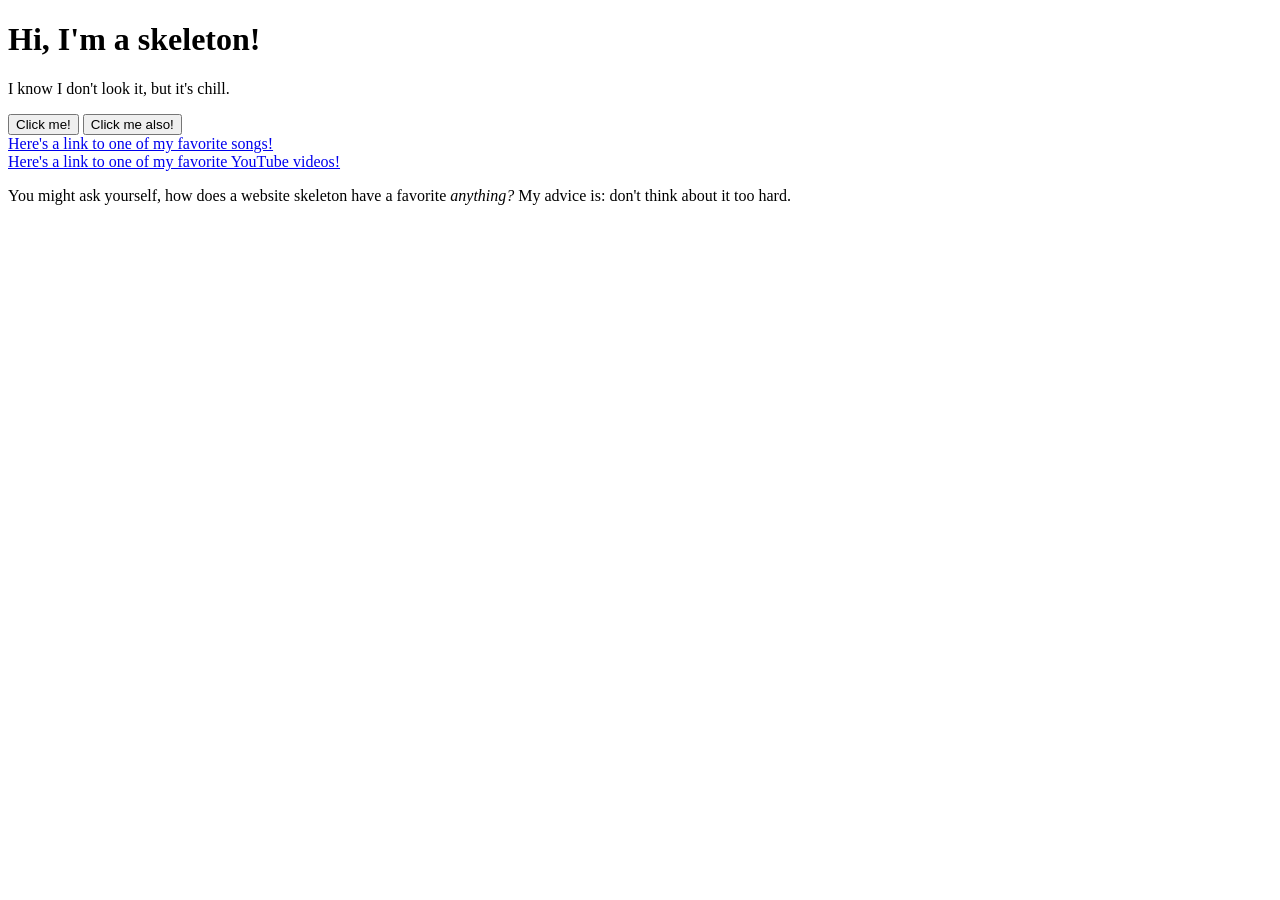
<file: Week2/index.html>
<!DOCTYPE html>

<html>
    <head>
        <title>BASIC SKELETON</title>
    </head>

    <body>
        <h1>Hi, I'm a skeleton!</h1>

        <p>I know I don't look it, but it's chill.</p>

        <section class="buttons">
            <button id="b1" onclick="alert('Good job!')">Click me!</button>
            <button id="b2" onclick="alert('Wow, you went the extra mile!')">Click me also!</button>
        </section>

        <section class="links">
            <a id="l1" href="https://www.youtube.com/watch?v=mGR2M2mBJXU">Here's a link to one of my favorite songs!</a>
            <br>
            <a id="l2" href="https://www.youtube.com/watch?v=VfMZlcTys7M">Here's a link to one of my favorite YouTube videos!</a>
        </section>

        <p>You might ask yourself, how does a website skeleton have a favorite <em>anything?</em> My advice is: don't think about it too hard.</p>
    </body>
</html>
</file>
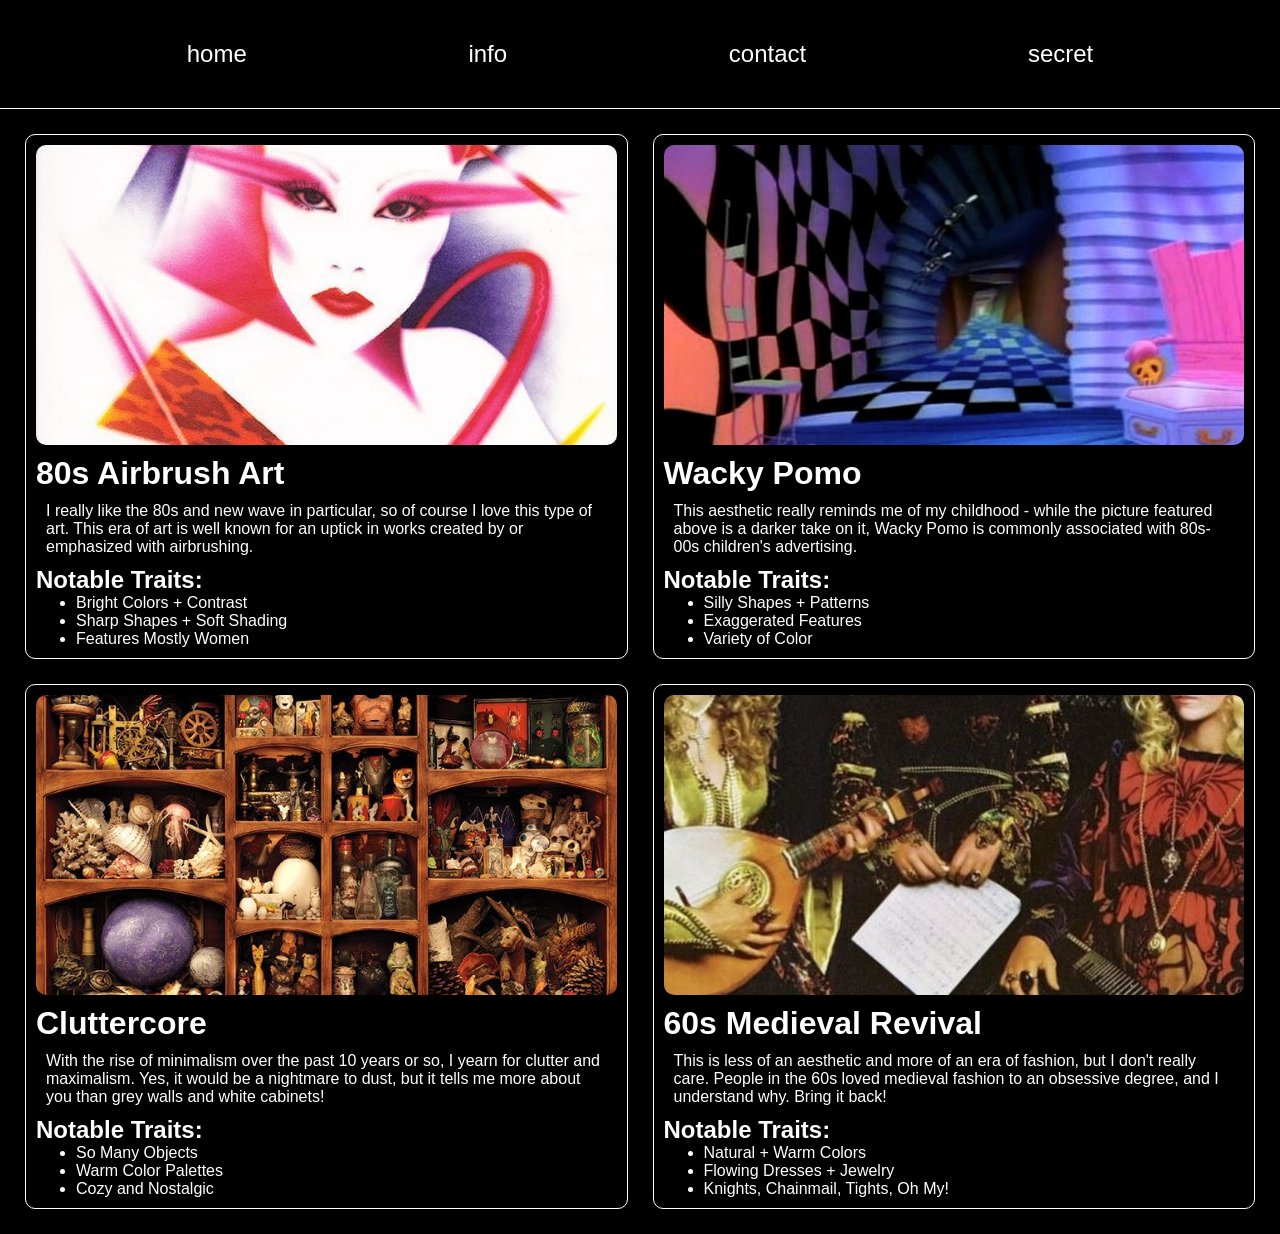
<file: Week4/index.html>
<!DOCTYPE html>
<html lang="en">
<head>
    <meta charset="UTF-8">
    <meta name="viewport" content="width=device-width, initial-scale=1.0">
    <link rel="stylesheet" href="./styles.css">
    <title>FAVORITE AESTHETICS</title>
</head>
<body>
    <nav>
        <ul>
            <li><button>home</button></li>
            <li><button>info</button></li>
            <li><button>contact</button></li>
            <li><button>secret</button></li>
        </ul>
    </nav>

    <div class="grid">
        <div>
            <img src="./assets/80s_airbrush.jpg">
            <h1>80s Airbrush Art</h1>
            <p>I really like the 80s and new wave in particular, so of course I love this type of art. This era of art is well known for an uptick in works created by or emphasized with airbrushing.</p>
            <h3>Notable Traits:</h3>
            <ul>
                <li>Bright Colors + Contrast</li>
                <li>Sharp Shapes + Soft Shading</li>
                <li>Features Mostly Women</li>
            </ul>
        </div>
        <div>
            <img src="./assets/wacky_pomo.jpg">
            <h1>Wacky Pomo</h1>
            <p>This aesthetic really reminds me of my childhood - while the picture featured above is a darker take on it, Wacky Pomo is commonly associated with 80s-00s children's advertising.</p>
            <h3>Notable Traits:</h3>
            <ul>
                <li>Silly Shapes + Patterns</li>
                <li>Exaggerated Features</li>
                <li>Variety of Color</li>
            </ul>
        </div>
        <div>
            <img src="./assets/cluttercore.jpg">
            <h1>Cluttercore</h1>
            <p>With the rise of minimalism over the past 10 years or so, I yearn for clutter and maximalism. Yes, it would be a nightmare to dust, but it tells me more about you than grey walls and white cabinets!</p>
            <h3>Notable Traits:</h3>
            <ul>
                <li>So Many Objects</li>
                <li>Warm Color Palettes</li>
                <li>Cozy and Nostalgic</li>
            </ul>
        </div>
        <div>
            <img src="./assets/60s_mid_revival.jpg">
            <h1>60s Medieval Revival</h1>
            <p>This is less of an aesthetic and more of an era of fashion, but I don't really care. People in the 60s loved medieval fashion to an obsessive degree, and I understand why. Bring it back!</p>
            <h3>Notable Traits:</h3>
            <ul>
                <li>Natural + Warm Colors</li>
                <li>Flowing Dresses + Jewelry</li>
                <li>Knights, Chainmail, Tights, Oh My!</li>
            </ul>
        </div>
    </div>
</body>
</html>
</file>
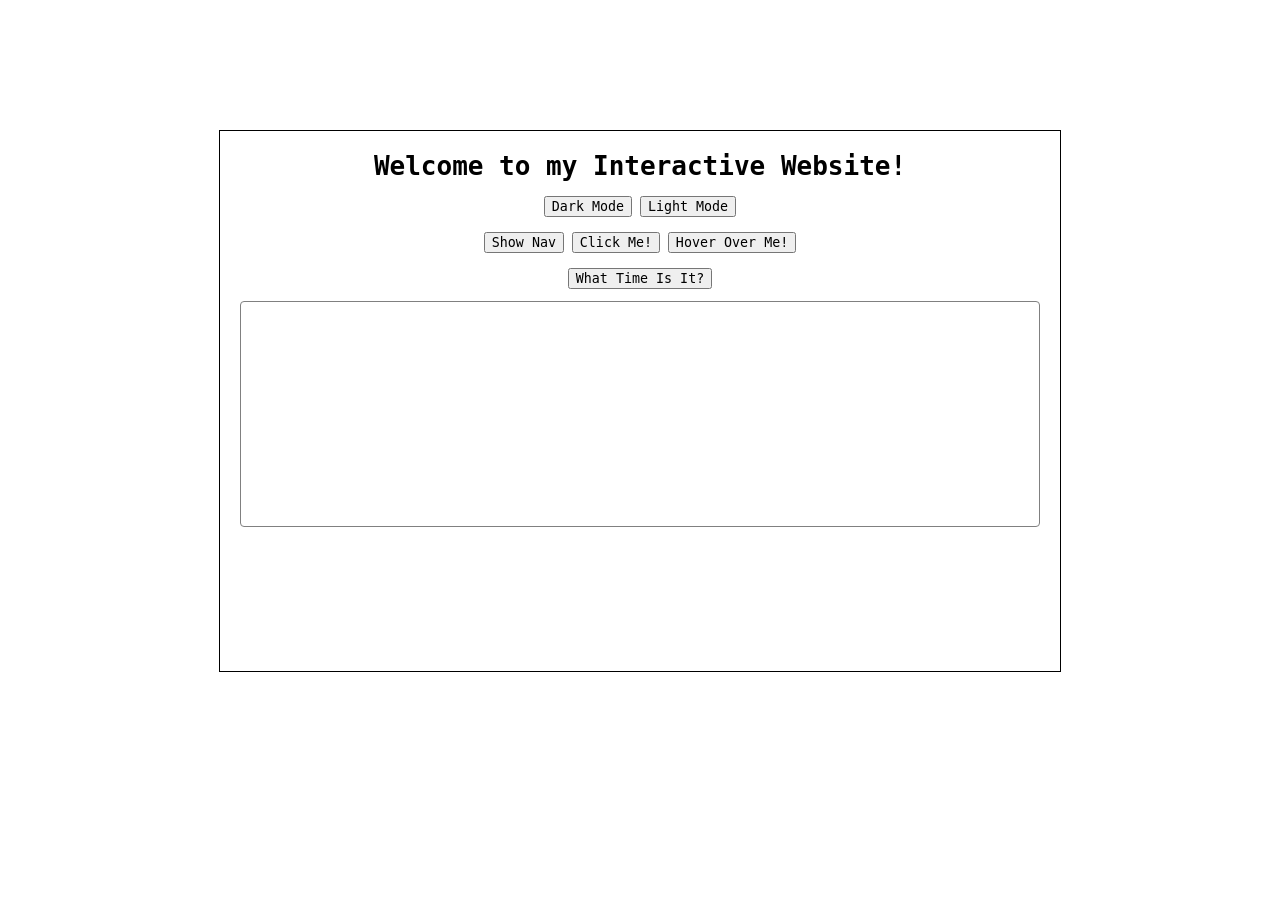
<file: Week6/index.html>
<!DOCTYPE html>
<html lang="en">
<head>
    <meta charset="UTF-8">
    <meta name="viewport" content="width=device-width, initial-scale=1.0">
    <link rel="stylesheet" href="./styles.css">
    <title>INTERACTIVE WEBSITE</title>

    <script type="module" src="./script.js"></script>
</head>
<body class="lightBg" id="pageBg">

    <nav class="lightNav" id="nav">
        <ul>
            <li>link</li>
            <li>link</li>
            <li>link</li>
            <li>link</li>
        </ul>
        <button id="hideNav">Hide Nav</button>
    </nav>

    <div class="lightDiv" id="changeMe">
    <h1>Welcome to my Interactive Website!</h1>
    <br>
    <button id="darkMode">Dark Mode</button>
    <button id="lightMode">Light Mode</button>
    <br>
    <br>
    <button id="showNav">Show Nav</button>
    <button id="clickEvent">Click Me!</button>
    <button id="hoverEvent">Hover Over Me!</button>
    <br>
    <br>
    <button id="findTime">What Time Is It?</button>
    <div class="lightText" id="textBox"></div>
    </div>
    
</body>
</html>
</file>
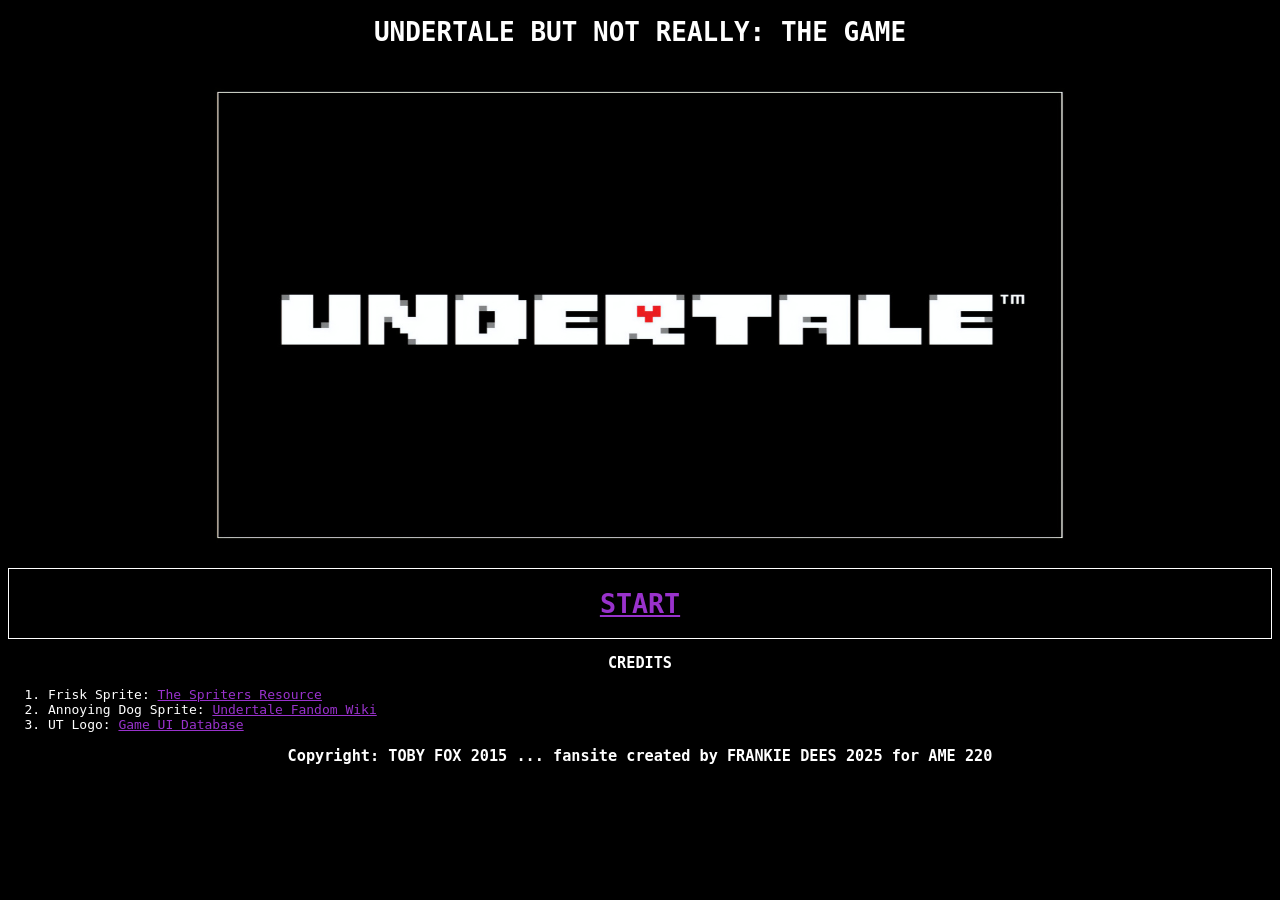
<file: Week2/ourfirstgame/index.html>
<!DOCTYPE html>

<html>
    <head>
        <title>OUR FIRST GAME</title>
    </head>


<body style="background-color:black; color:white; font-family:monospace;">

     <h1 style="text-align:center;">UNDERTALE BUT NOT REALLY: THE GAME</h1>
    
     <img src="./assets/undertale-logo.jpg" aria-label="an image of the Undertale logo" width="100%" height="500"></img>

     <button class="start-button" style="background-color:transparent; border: 1px solid white; width:100%;"><h1 style="color:white; font-family:monospace;"><a href="./game.html" style="color:darkorchid">START</a></h1></button>

    <section id="credits">
        <h3 style="text-align:center">CREDITS</h3>
        <ol>
            <li>Frisk Sprite: <a href="https://www.spriters-resource.com/pc_computer/undertale/asset/75941/" style="color:darkorchid">The Spriters Resource</a></li>
            <li>Annoying Dog Sprite: <a href="https://undertale.fandom.com/wiki/Annoying_Dog" style="color:darkorchid">Undertale Fandom Wiki</a></li>
            <li>UT Logo: <a href="https://www.gameuidatabase.com/gameData.php?id=1378" style="color:darkorchid">Game UI Database</a></li>
        </ol>
    </section>

     <h3 style="text-align:center;">Copyright: TOBY FOX 2015 ... fansite created by FRANKIE DEES 2025 for AME 220</h1>

    

</body>


</html>
</file>
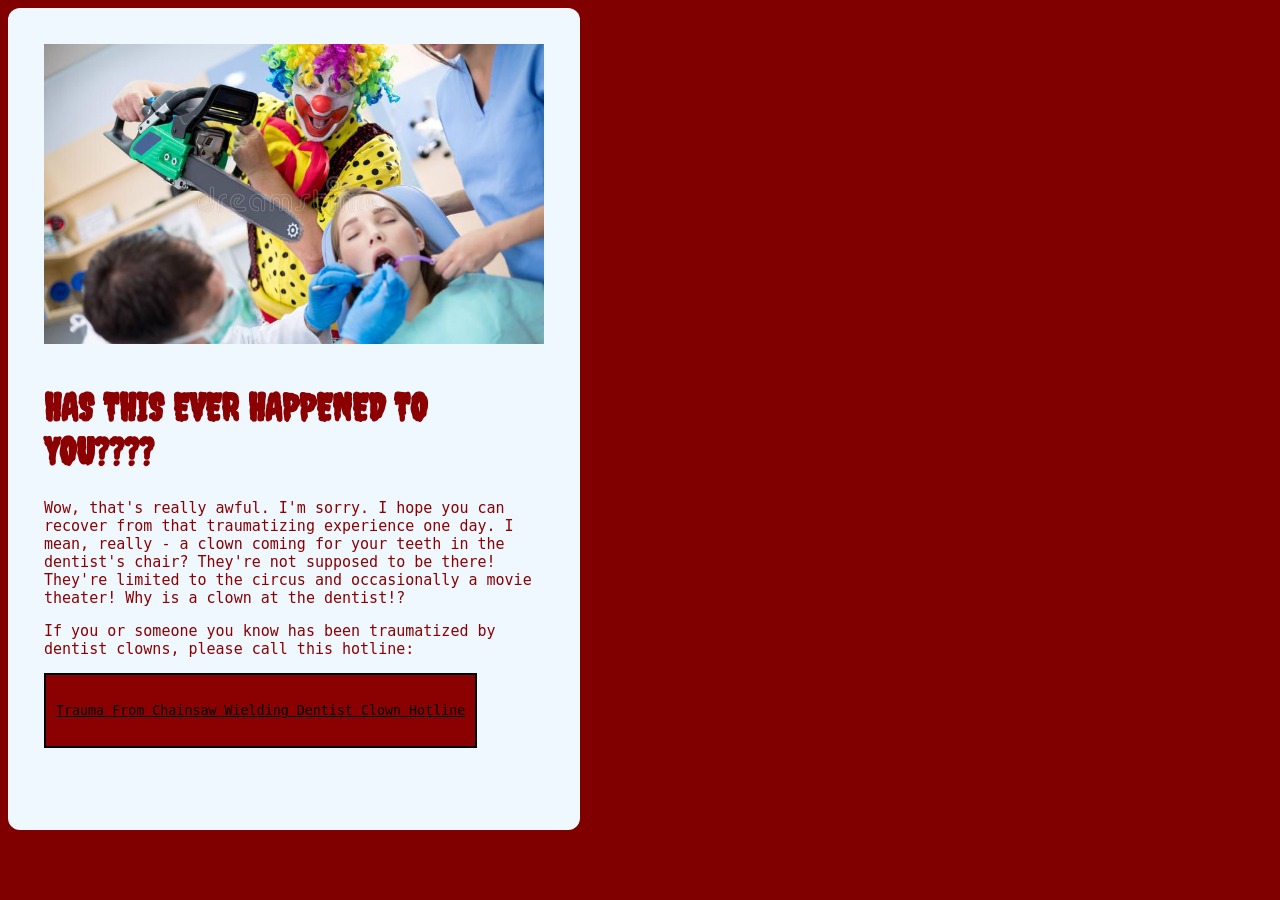
<file: Week3/card.html>
<!DOCTYPE html>
<html lang="en">
<head>
    <meta charset="UTF-8">
    <meta name="viewport" content="width=device-width, initial-scale=1.0">
    <title>CARD CSS</title>
    <style>
        @import url('https://fonts.googleapis.com/css2?family=Creepster&display=swap');
    
        body {
            background-color: maroon;
        }
    
        .card {
            height: 750px;
            width: 500px;
            background-color: aliceblue;
            padding: 36px;
            border-radius: 12px;
            box-shadow: 0px 0px;
            transition-duration: 1.5s;
        }

        .card:hover {
            box-shadow: 15px 0px;
        }
    
        .card img {
            height: 300px;
            width: 100%;
            object-fit: cover;
            margin-bottom: 12px;
        }
    
        .card h1 {
            color: darkred;
            font-family: 'Creepster';
            font-size: 38px;
        }
    
        .card p {
            color: darkred;
            font-family: monospace;
            font-size: 15px;
        }
    
        .card button {
            background-color: darkred;
            color: aliceblue;
            font-family: monospace;
            border: 2px solid black;
            height: 75px;
            padding: 10px;
        }

        .card button:hover {
            background-color: aliceblue;
            color: darkred;
        }

        .card button a {
            color: black;
        }

        .card button a:visited {
            color: black;
        }
    </style>
</head>

<body>
    <div class="card">
        <img src="./assets/crazy_stock_img.jpg">
        <h1>HAS THIS EVER HAPPENED TO YOU????</h1>
        <p>Wow, that's really awful. I'm sorry. I hope you can recover from that traumatizing experience one day. I mean, really - a clown coming for your teeth in the dentist's chair? They're not supposed to be there! They're limited to the circus and occasionally a movie theater! Why is a clown at the dentist!?</p>
        <p>If you or someone you know has been traumatized by dentist clowns, please call this hotline:</p>
        <button><a href="https://www.youtube.com/watch?v=dQw4w9WgXcQ">Trauma From Chainsaw Wielding Dentist Clown Hotline</a></button>
    </div>
</body>
</html>
</file>
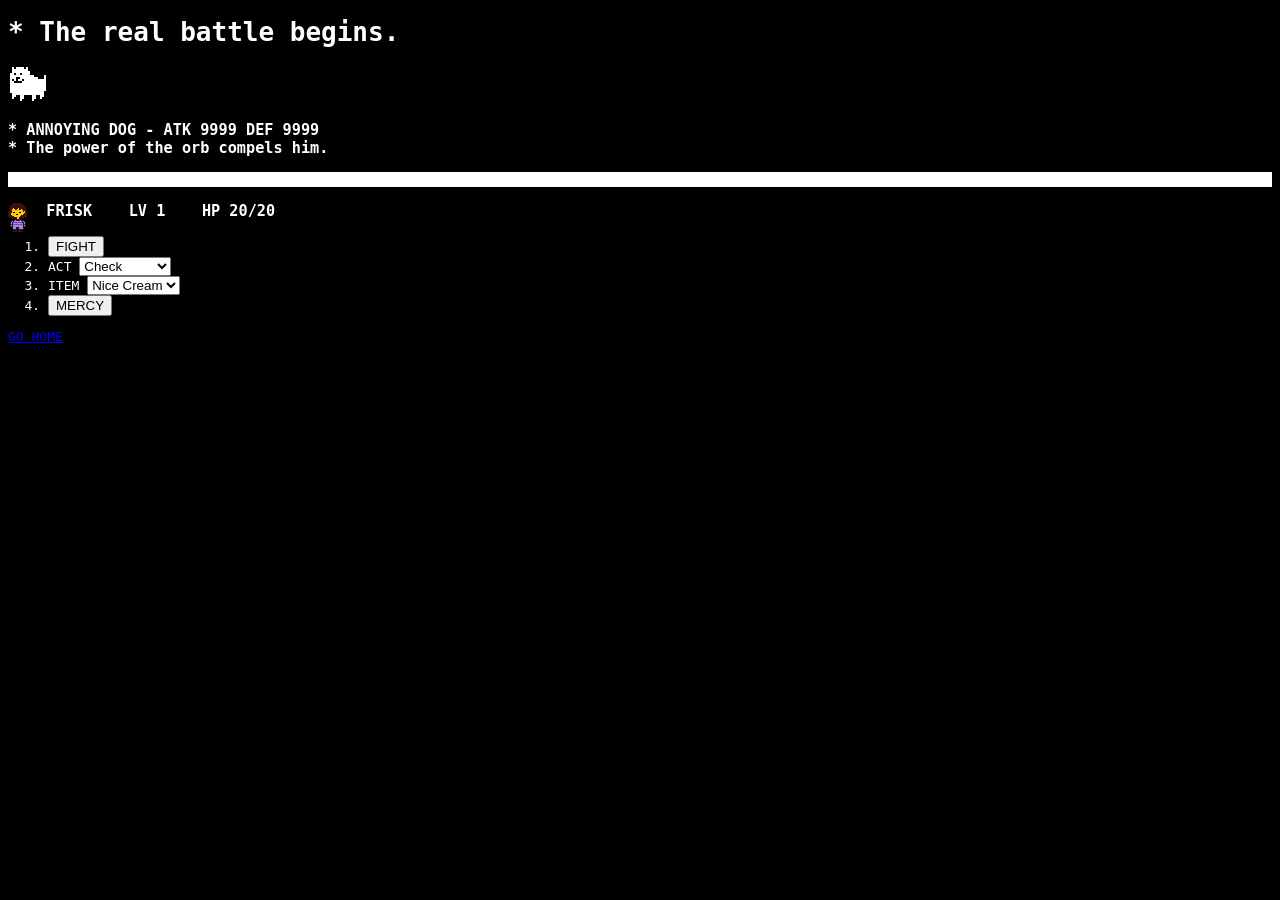
<file: Week2/ourfirstgame/game.html>
<!DOCTYPE html>

<html>

    <head>
        <title>What's the dog doing here!?</title>
    </head>

    <body class="battle" style="background-color:black; color:white; font-family:monospace;">
        <h1 id="annoyingdog">* The real battle begins.</h1>
        <section class="annoyingdog">
            <img src="./assets/annoying-dog.webp"></img>
            <h3>* ANNOYING DOG - ATK 9999 DEF 9999
                <br>
                * The power of the orb compels him.
            </h3>
        </section>
        <div style="background-color:white;"><p>&nbsp;</p></div>
        <section class="frisk">
            <img src="./assets/frisk-walking.gif" style="float:left;"></img>

            <h3>&nbsp; FRISK &nbsp;&nbsp; LV 1 &nbsp;&nbsp; HP 20/20</h3>

            <ol>
                <li><button>FIGHT</button></li>
                <li><label id="act" for="act-select">ACT</label>

                    <select id="act-select">
                        <option value="check">Check</option>
                        <option value="pet">Pet</option>
                        <option value="throwstick">Throw Stick</option>
                    </select>
                
                </li>
                <li><label id="item" for="item-select">ITEM</label>

                    <select id="item-select">
                        <option value="nicecream">Nice Cream</option>
                        <option value="buttspie">Butts. Pie</option>
                        <option value="stick">Stick</option>
                    </select>
                
                </li>
                <li><button>MERCY</button></li>
            </ol>
        </section>

        <a href="./index.html">GO HOME</a>
    </body>

</html>
</file>
<file: Week4/styles.css>
* {
    margin: 0;
    color: white;
    font-family:'Franklin Gothic Medium', 'Arial Narrow', Arial, sans-serif;
    font-size: 16px;
}

body {
    background-color: black;
}

nav {
    background-color: black;
    position: sticky;
    width: 100;
    top: 0px; 
    left: 0px;
    padding: 25px;
    border-bottom: 1px solid white;
}

nav > ul {
    list-style-type: none;
    display: flex; 
    justify-content: space-evenly;
    align-items: center;
    padding: 0; 
    margin: 0 auto;
    top: 0px; 
    left: 0px; 
}

nav ul > li > button {
    padding: 15px 60px 15px 60px;
    background-color: black;
    border: none;
    font-size: 1.5rem;
}

nav ul > li > button:hover {
    background-color: white;
    color: black;
}

nav ul > li > button:active {
    background-color: black;
    color: white;
}

.grid {
    display: grid;
    grid-template-columns: repeat(2, 1fr);
    grid-template-rows: 1fr 1fr;
    gap: 25px 25px;
    padding: 25px;
    
}

.grid div {
    background-color: black;
    border: 1px solid white;
    display: flex;
    flex-direction: column;
    border-radius: 10px;
    align-content: center;
    flex-wrap: nowrap;
    padding: 10px;
}

.grid div > img {
    width: 100%;
    height: 300px;
    object-fit: cover;
    border-radius: 10px;
    margin-bottom: 10px;    
}

.grid div > p {
    padding: 10px;
    font-size: 1rem;
}

.grid div > h1 {
    font-size: 2rem;
}

.grid div > h3 {
    font-size: 1.5rem;
}

@media screen and (max-width: 720px) {

    * {
        font-size: 12px;
    }

    nav {
        background-color: black;
        position: sticky;
        width: 100;
        top: 0px;
        left: 0px;
        padding: 25px;
        border-bottom: 1px solid white;
    }

    nav>ul {
        list-style-type: none;
        display: flex;
        justify-content: space-evenly;
        align-items: center;
        padding: 0;
        margin: 0 auto;
        top: 0px;
        left: 0px;
    }

    nav ul>li>button {
        padding: 15px 30px 15px 30px;
        background-color: black;
        border: none;
        font-size: 1.5rem;
    }

    .grid {
        display: grid;
        grid-template-columns: repeat(1, 1fr);
        grid-template-rows: repeat(4, 1fr);
        gap: 25px 25px;
        padding: 25px;

    }

    .grid div {
        background-color: black;
        border: 1px solid white;
        display: flex;
        flex-direction: column;
        border-radius: 10px;
        align-content: center;
        flex-wrap: nowrap;
        padding: 10px;
        min-height: 660px;
    }

    .grid div>img {
        width: 100%;
        height: 510px;
        object-fit: cover;
        border-radius: 10px;
        margin-bottom: 10px;

    }

    .grid div>p {
        padding: 10px;
        font-size: 1rem;
    }

    .grid div>h1 {
        font-size: 2rem;
    }

    .grid div>h3 {
        font-size: 1.5rem;
    }

}
</file>
<file: Week6/styles.css>
* {
    font-family:monospace;
    margin: 0;
}

nav {
    
    position: fixed;
    top: -100px;
    left: 0px;
    width: 100vw;
    height: 50;
    padding: 25px;
    transition: top 1s ease-in;
}

nav > ul {
    list-style-type: none;
    display: flex; 
    justify-content: space-evenly;
    align-items: center;
    padding: 0; 
    margin: 0 auto;
    top: 0px; 
    left: 0px; 
}

.lightNav {
    background-color: black;
    color: white;
}

.darkNav {
    background-color: white;
    color: black;
}

.lightDiv {
    flex: auto;
    background-color: white;
    border: 1px solid black;
    color: black;
    margin-left: auto;
    margin-right: auto;
    margin-bottom: auto;
    margin-top: 10em;
    max-width: 800px;
    min-height: 500px;
    text-align: center;
    padding: 20px;
}

.darkDiv {
    flex: auto;
    background-color: black;
    border: 1px solid white;
    color: white;
    margin-left: auto;
    margin-right: auto;
    margin-bottom: auto;
    margin-top: 10em;
    max-width: 800px;
    min-height: 500px;
    text-align: center;
    padding: 20px;
}

.lightText {
    color: black;
    background-color: white;
    border: .5px solid grey;
    margin: 12px 0;
    width: auto;
    min-height: 200px;
    border-radius: 4px;
    padding: 12px;
}

.darkText {
    color: white;
    background-color: black;
    border: .5px solid grey;
    margin: 12px 0;
    width: auto;
    min-height: 200px;
    border-radius: 4px;
    padding: 12px;
}

.lightBg {
    background-color: white;
}

.darkBg {
    background-color: black;
}
</file>
